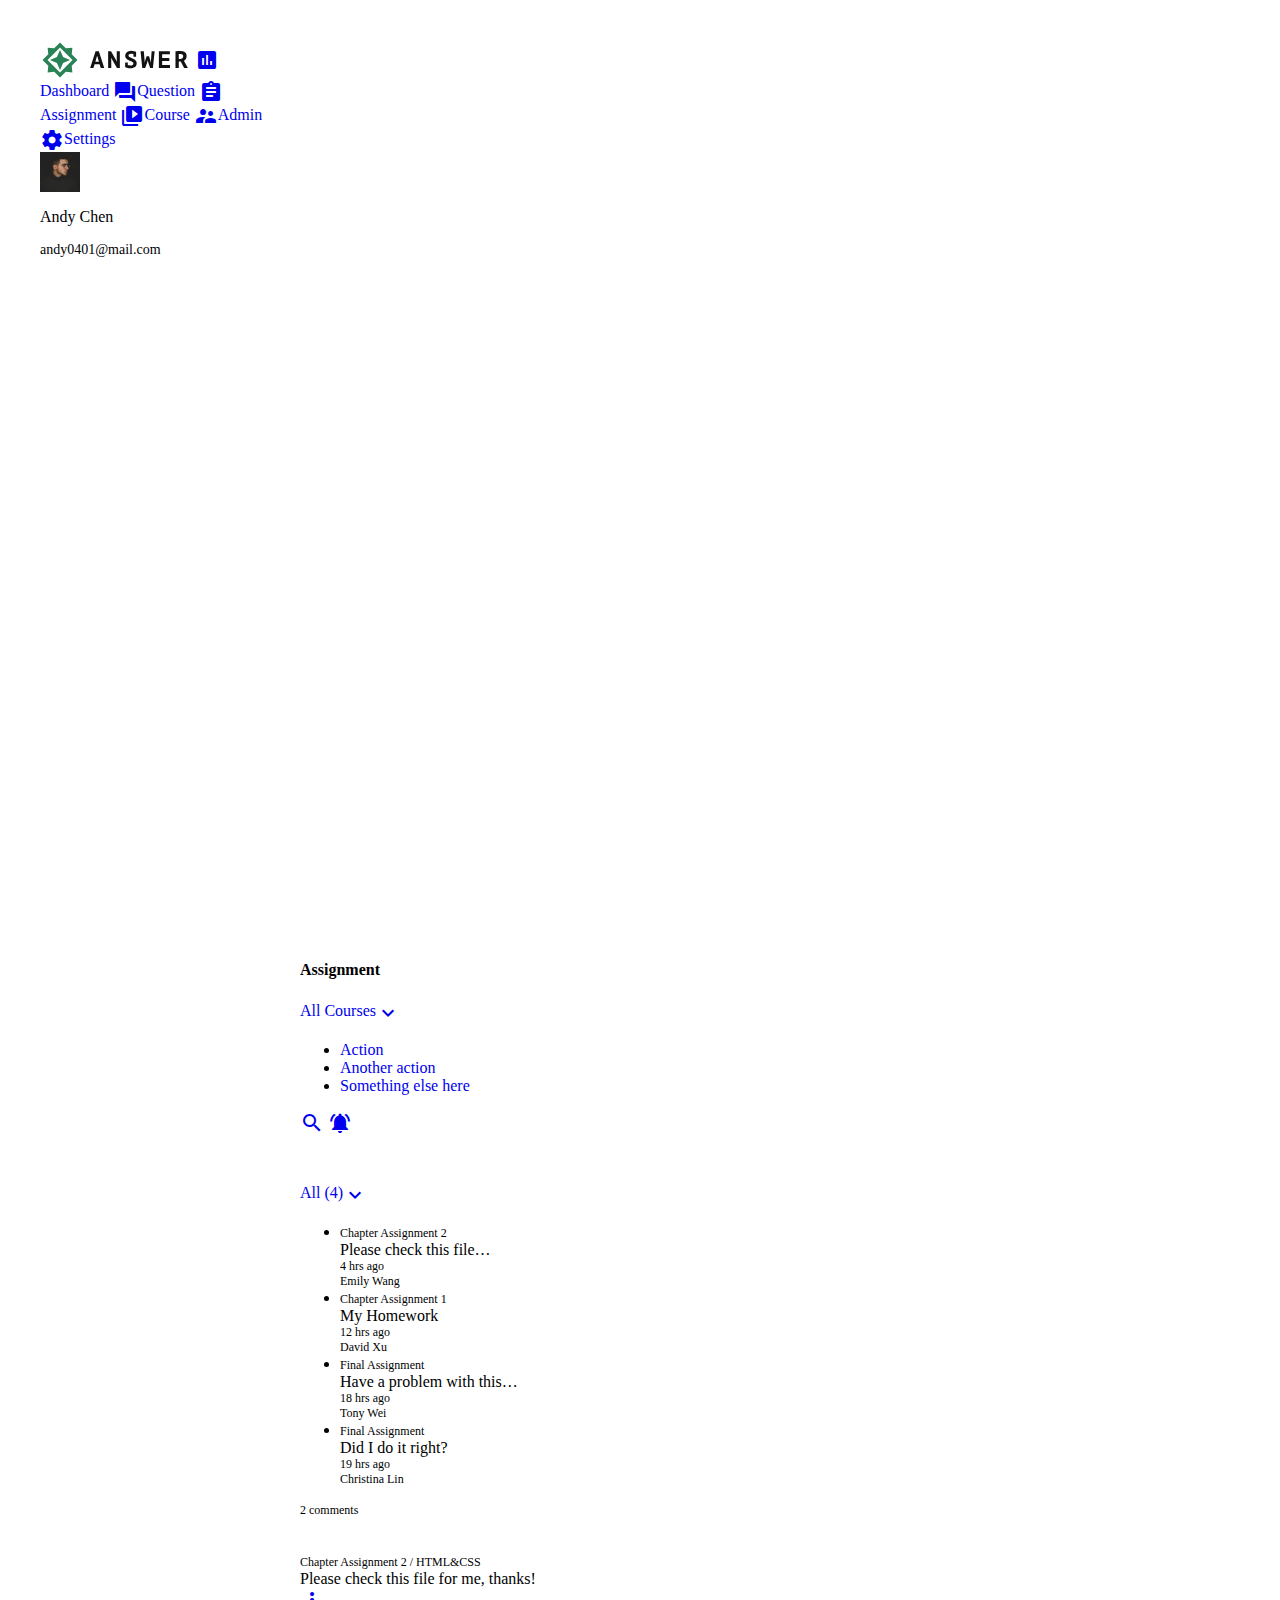
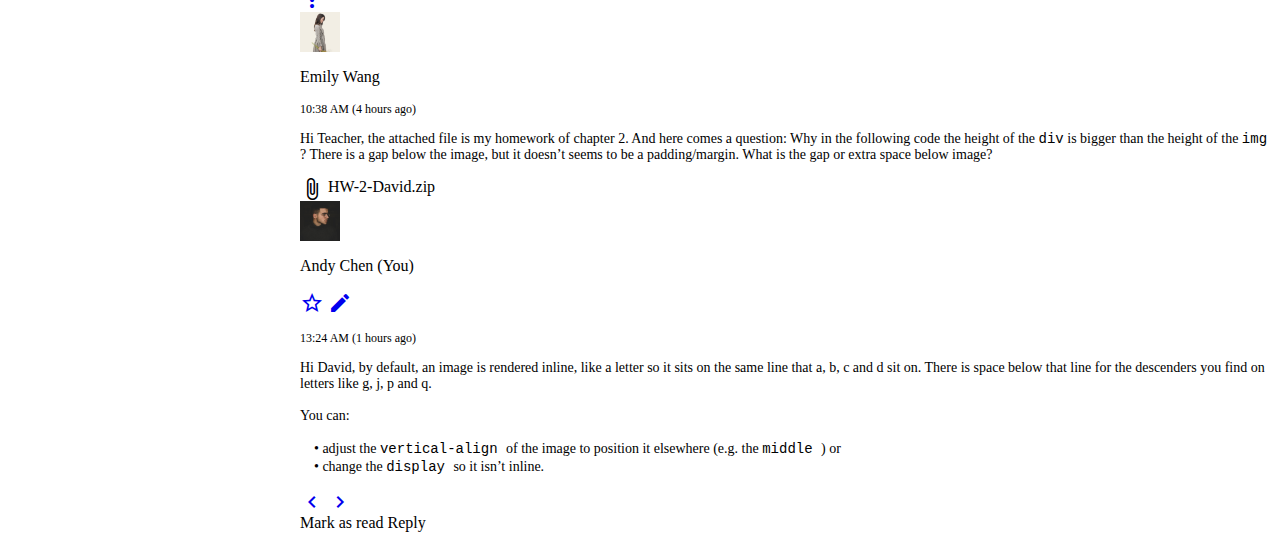
<file: index.html>
<!DOCTYPE html>
<html lang="en">

<head>
  <meta charset="UTF-8">
  <meta name="viewport" content="width=device-width, initial-scale=1.0">
  <meta http-equiv="X-UA-Compatible" content="ie=edge">
  <title>
    ANSWER 後台
  </title>
  <link href="https://fonts.googleapis.com/icon?family=Material+Icons" rel="stylesheet">
  <link href="https://fonts.googleapis.com/css2?family=Material+Symbols+Outlined" rel="stylesheet" />
  <link href="https://cdn.jsdelivr.net/npm/bootstrap@5.1.1/dist/css/bootstrap.min.css" rel="stylesheet"
    integrity="sha384-F3w7mX95PdgyTmZZMECAngseQB83DfGTowi0iMjiWaeVhAn4FJkqJByhZMI3AhiU" crossorigin="anonymous">
  <link rel="stylesheet" href="./assets/style/all.css">
</head>

<body>
  <!-- aside -->
  <aside class="aside nav position-fixed flex-column justify-content-between bg-light">
    <div>
      <a class="navbar-brand d-block" href="#">
        <img class="img-fluid" src="./assets/images/logo-ANSWER.svg" alt="LOGO">
      </a>
      <a class="nav-link p-0 mb-4 link-dark fw-bold" aria-current="page" href="#">
        <span class="material-icons pe-3">assessment</span>Dashboard
      </a>
      <a class="nav-link p-0 mb-4 link-dark fw-bold" href="#">
        <span class="material-icons pe-3">question_answer</span>Question
      </a>
      <a class="nav-link p-0 mb-4 link-success fw-bold" href="#">
        <span class="material-icons pe-3">assignment</span>Assignment
      </a>
      <a class="nav-link p-0 mb-4 link-dark fw-bold" href="#">
        <span class="material-icons pe-3">video_library</span>Course
      </a>
      <a class="nav-link p-0 mb-4 link-dark fw-bold" href="#">
        <span class="material-icons pe-3">supervisor_account</span>Admin
      </a>
      <a class="nav-link p-0 mb-4 link-dark fw-bold" href="#">
        <span class="material-icons pe-3">settings</span>Settings
      </a>
    </div>
    <div>
      <div class="d-flex">
        <div class="flex-shrink-0">
          <div class="user-photo rounded-circle"></div>
        </div>
        <div class="flex-grow-1 ms-3">
          <p class="h6 mb-1">Andy Chen</p>
          <p class="text-secondary mb-0 fs-14">andy0401@mail.com</p>
        </div>
      </div>
    </div>
  </aside>

  
<div class="container">
  <nav class="nav justify-content-between align-items-center">
    <div class="d-flex align-items-center">
      <h4 class="nav-link text-dark m-0 ps-0">Assignment</h4>
      <div class="dropdown">
        <a class="btn text-dark fw-bold py-0" href="#" role="button" id="dropdownMenuLink" data-bs-toggle="dropdown"
          aria-expanded="false">
          All Courses<span class="material-icons text-success">expand_more</span>
        </a>

        <ul class="dropdown-menu" aria-labelledby="dropdownMenuLink">
          <li><a class="dropdown-item" href="#">Action</a></li>
          <li><a class="dropdown-item" href="#">Another action</a></li>
          <li><a class="dropdown-item" href="#">Something else here</a></li>
        </ul>
      </div>
    </div>
    <div class="d-flex">
      <a class="nav-link link-dark" href="#"><span class="material-icons">search</span></a>
      <a class="nav-link link-dark pe-0" href="#"><span class="material-icons">notifications_active</span></a>
    </div>
  </nav>

  <main class="main">
    <div class="row">
      <div class="col-12 col-md-5">
        <p class="m-0">
          <a class="btn text-dark fw-bold ps-0" data-bs-toggle="collapse" href="#collapseList" role="button"
            aria-expanded="false" aria-controls="collapseList">
            All (4)<span class="material-icons text-success">expand_more</span>
          </a>
        </p>
        <div class="collapse show" id="collapseList">
          <ul class="list-group">
            <li
              class="list-group-item list-group-item-action d-flex justify-content-between align-items-start text-dark"
              data-bs-toggle="collapse" href="#collapseList1" role="button" aria-expanded="false"
              aria-controls="collapseList1">
              <div class="ms-2 me-auto">
                <div class="fs-12">Chapter Assignment 2</div>
                <div class="fw-bold">Please check this file…</div>
              </div>
              <div class="text-end fs-12">
                <div>4 hrs ago</div>
                <div class="text-secondary">Emily Wang</div>
              </div>
            </li>

            <li
              class="list-group-item list-group-item-action d-flex justify-content-between align-items-start text-dark"
              data-bs-toggle="collapse" href="#collapseList2" role="button" aria-expanded="false"
              aria-controls="collapseList2">
              <div class="ms-2 me-auto">
                <div class="fs-12">Chapter Assignment 1</div>
                <div class="fw-bold">My Homework</div>
              </div>
              <div class="text-end fs-12">
                <div>12 hrs ago</div>
                <div class="text-secondary">David Xu</div>
              </div>
            </li>

            <li
              class="list-group-item list-group-item-action d-flex justify-content-between align-items-start text-dark"
              data-bs-toggle="collapse" href="#collapseList3" role="button" aria-expanded="false"
              aria-controls="collapseList3">
              <div class="ms-2 me-auto">
                <div class="fs-12">Final Assignment</div>
                <div class="fw-bold">Have a problem with this…</div>
              </div>
              <div class="text-end fs-12">
                <div>18 hrs ago</div>
                <div class="text-secondary">Tony Wei</div>
              </div>
            </li>

            <li
              class="list-group-item list-group-item-action d-flex justify-content-between align-items-start text-dark"
              data-bs-toggle="collapse" href="#collapseList4" role="button" aria-expanded="false"
              aria-controls="collapseList4">
              <div class="ms-2 me-auto">
                <div class="fs-12">Final Assignment</div>
                <div class="fw-bold">Did I do it right?</div>
              </div>
              <div class="text-end fs-12">
                <div>19 hrs ago</div>
                <div class="text-secondary">Christina Lin</div>
              </div>
            </li>
          </ul>
        </div>
      </div>
      <div class="col-12 col-md-7">
        <p class="text-end text-secondary fs-12 m-0" style="height: 40px;">2 comments</p>

        <div class="collapse show" id="collapseList1">
          <div class="card">
            <div class="card-header d-flex align-items-center">
              <div class="ms-2 me-auto">
                <div class="fs-12">Chapter Assignment 2 / HTML&CSS</div>
                <div class="fw-bold">Please check this file for me, thanks!</div>
              </div>
              <div class="text-end">
                <a class="link-dark" href="#"><span class="material-icons">more_vert</span></a>
              </div>
            </div>
            <div class="card-body">
              <div class="d-flex mb-3">
                <div class="flex-shrink-0">
                  <div class="student-photo rounded-circle"></div>
                </div>
                <div class="flex-grow-1 ms-3 border-bottom">
                  <p class="fw-bold mb-1">Emily Wang</p>
                  <p class="text-secondary mb-3 fs-12">10:38 AM (4 hours ago)</p>
                  <p class="fs-14">Hi Teacher, the attached file is my homework of chapter 2. And here comes a question:
                    Why in the
                    following code the height of the <code class="text-success bg-light">div</code> is bigger than the
                    height of
                    the <code class="text-success bg-light">img</code> ? There is a
                    gap below the
                    image, but it doesn’t seems to be a padding/margin. What is the gap or extra space below image?</p>
                  <a type="button" class="btn btn-light border mb-3">
                    <span class="material-icons">attach_file</span>
                    HW-2-David.zip</a>
                </div>
              </div>

              <div class="d-flex">
                <div class="flex-shrink-0">
                  <div class="user-photo rounded-circle"></div>
                </div>
                <div class="flex-grow-1 ms-3">
                  <div class="d-flex justify-content-between">
                    <p class="fw-bold mb-0">Andy Chen (You)</p>
                    <p class="mb-0">
                      <a class="link-dark me-3" href="#"><span class="material-icons">star_outline</span></a>
                      <a class="link-dark" href="#"><span class="material-icons">edit</span></a>
                    </p>
                  </div>

                  <p class="text-secondary mb-3 fs-12">13:24 AM (1 hours ago)</p>
                  <p class="fs-14">Hi David, by default, an image is rendered inline, like a letter so it sits on the
                    same line that a, b, c and d sit on. There is space below that line for the descenders you find on
                    letters like g, j, p and q. <br>
                    <br>
                    You can: <br>
                    <br>
                    　• adjust the <code class="text-success bg-light"> vertical-align </code> of the image to position
                    it
                    elsewhere (e.g. the <code class="text-success bg-light"> middle </code> ) or <br>
                    　• change the <code class="text-success bg-light"> display </code> so it isn’t inline.
                  </p>
                </div>
              </div>

            </div>
          </div>
        </div>
        <div class="d-flex justify-content-between align-items-center mt-3">
          <div class="d-flex">
            <a class="link-dark me-4" href="#"><span class="material-icons">chevron_left</span></a>
            <a class="link-dark" href="#"><span class="material-icons">chevron_right</span></a>
          </div>
          <div class="d-flex">
            <a type="button" class="btn btn-outline-success me-3">Mark as read</a>
            <a type="button" class="btn btn-success">Reply</a>
          </div>
        </div>
      </div>
  </main>
</div>

    <script src="./assets/js/vendors.js"></script>
    <script src="./assets/js/all.js"></script>
    <script src="https://cdn.jsdelivr.net/npm/bootstrap@5.1.1/dist/js/bootstrap.bundle.min.js"
      integrity="sha384-/bQdsTh/da6pkI1MST/rWKFNjaCP5gBSY4sEBT38Q/9RBh9AH40zEOg7Hlq2THRZ"
      crossorigin="anonymous"></script>
</body>

</html>
</file>
<file: assets/style/all.css>
*,
*::before,
*:after {
  -webkit-box-sizing: border-box;
          box-sizing: border-box; }

img {
  max-width: 100%;
  height: auto;
  vertical-align: middle; }

a {
  text-decoration: none; }

span {
  vertical-align: middle; }

.fs-14 {
  font-size: 14px; }

.fs-12 {
  font-size: 12px; }

.aside {
  padding: 32px 0 32px 32px;
  width: 280px;
  height: 100vh; }
  .aside .navbar-brand {
    padding: 0;
    margin-bottom: 32px; }
  .aside .user-photo {
    background-image: url(../images/andychen.jpeg);
    width: 40px;
    height: 40px;
    background-repeat: no-repeat;
    background-position: center center;
    background-size: cover; }

.container {
  padding-left: 292px; }

.nav {
  padding-top: 32px;
  padding-bottom: 32px; }

.main .student-photo,
.main .user-photo {
  width: 40px;
  height: 40px;
  background-repeat: no-repeat;
  background-position: center center;
  background-size: cover; }

.main .student-photo {
  background-image: url(../images/emilywang.jpeg); }

.main .user-photo {
  background-image: url(../images/andychen.jpeg); }

/*# sourceMappingURL=all.css.map */
</file>
